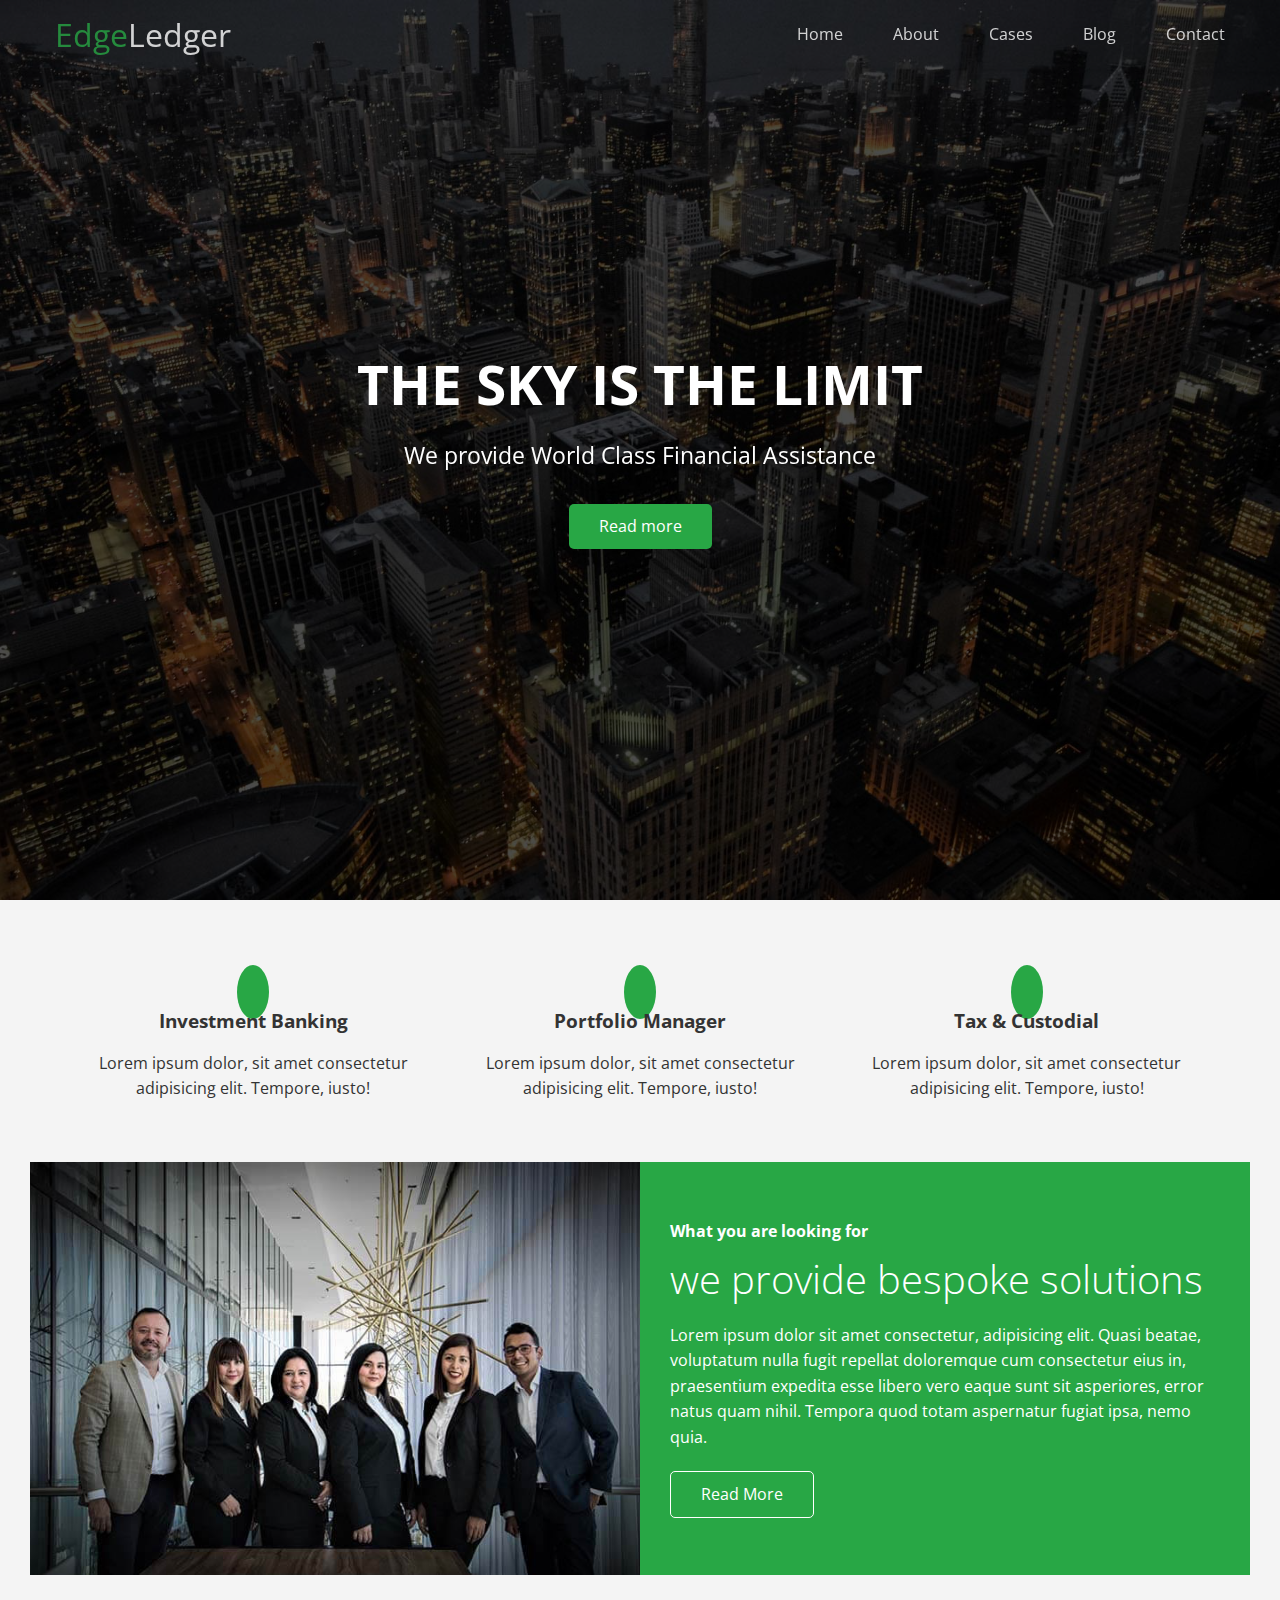
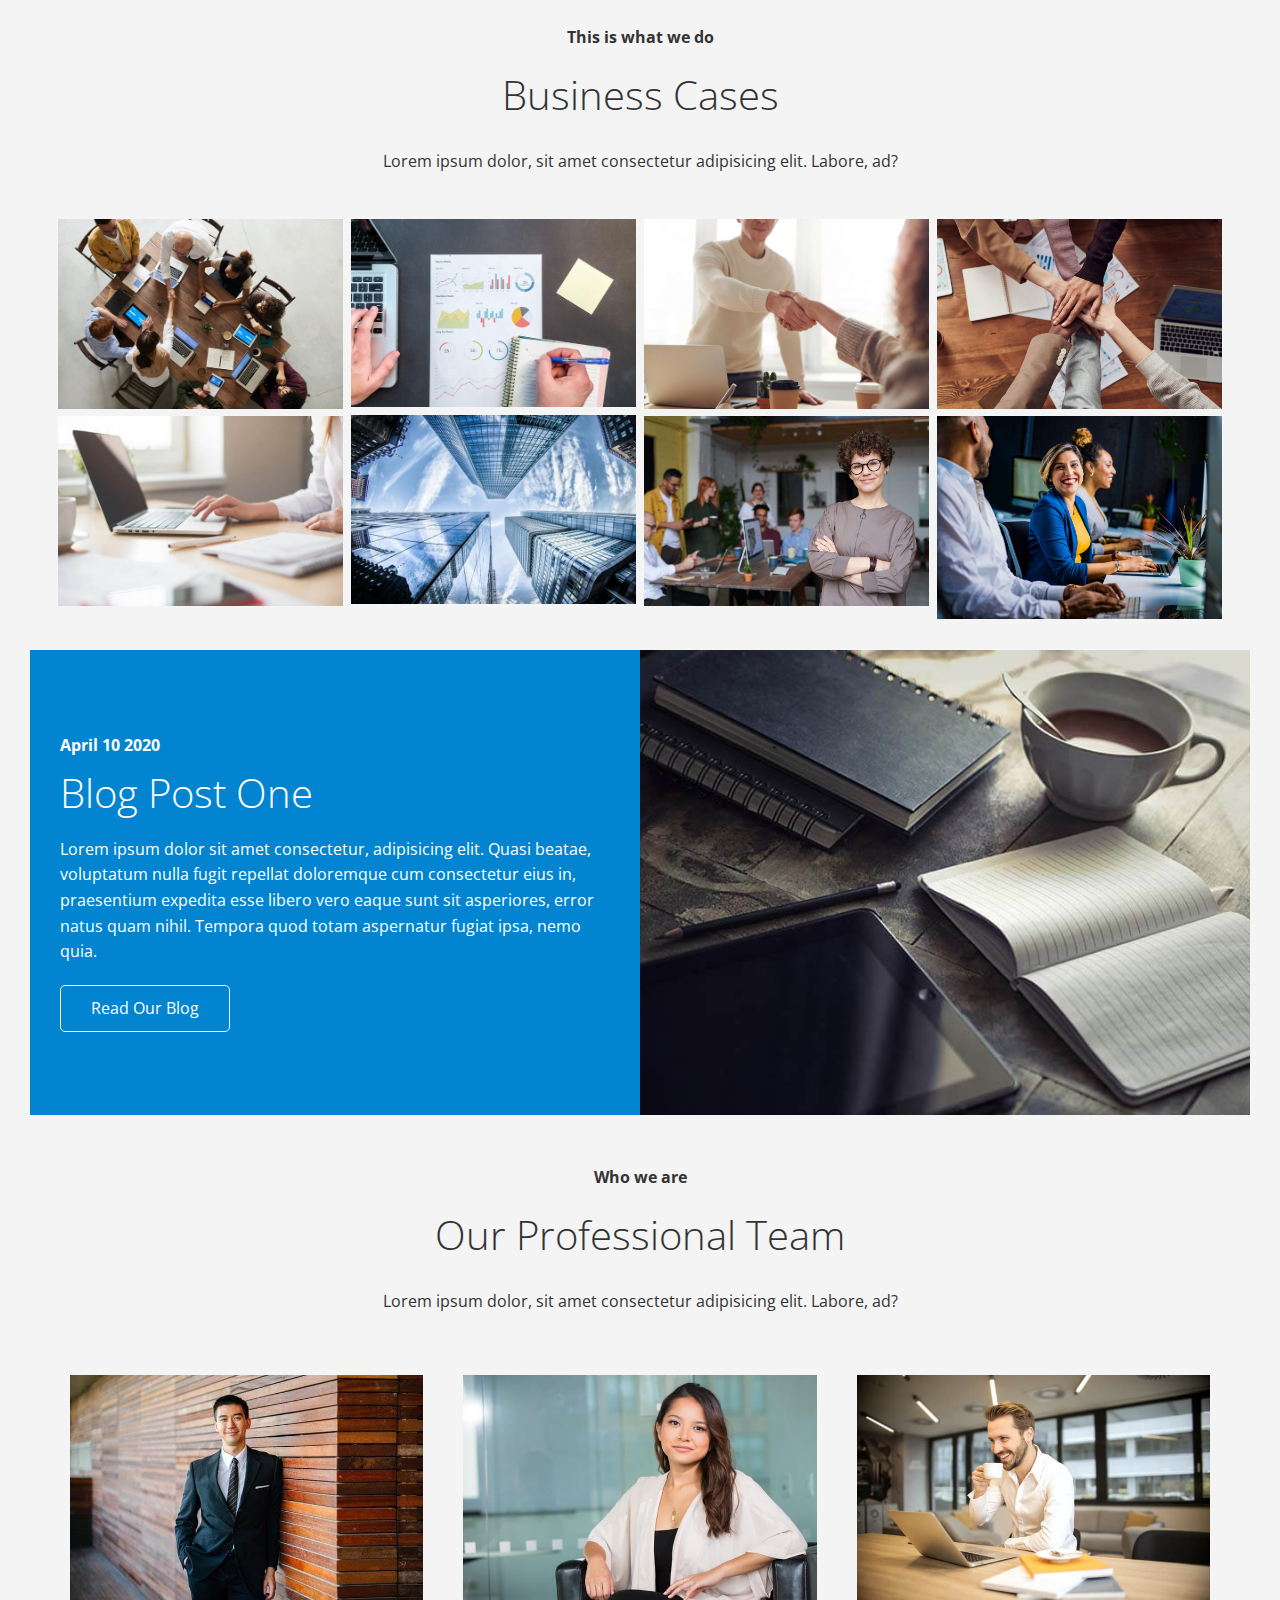
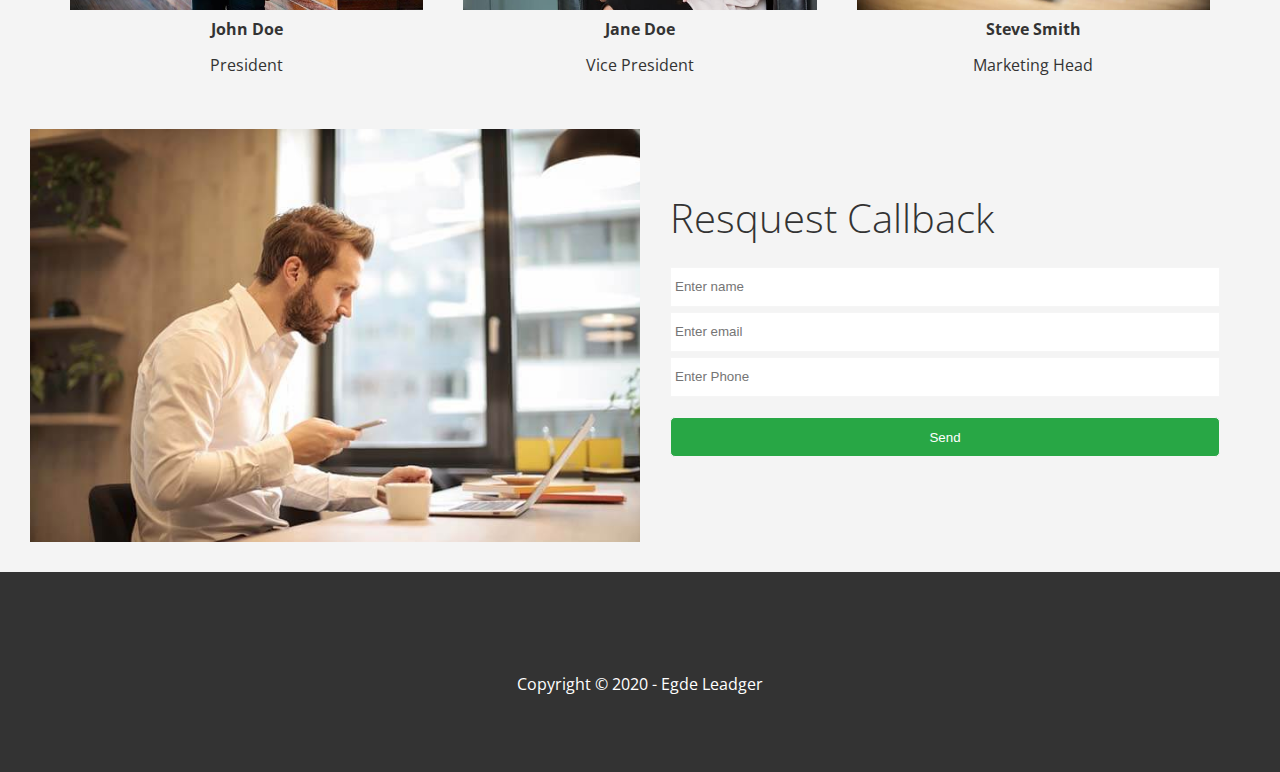
<file: index.html>
<!DOCTYPE html>
<html lang="en">
<head>
    <meta charset="UTF-8">
    <meta name="viewport" content="width=device-width, initial-scale=1.0">
    <link rel="shortcut icon" type="image/x-icon"  type="image/x-icon" href="/favicon.ico" />
    <link
      rel="stylesheet"
      href="https://cdnjs.cloudflare.com/ajax/libs/font-awesome/5.13.0/css/all.min.css"
      integrity="sha256-h20CPZ0QyXlBuAw7A+KluUYx/3pK+c7lYEpqLTlxjYQ="
      crossorigin="anonymous"/>
      <link rel="stylesheet" href="css/lightbox.min.css">
      <link rel="stylesheet" href="css/utilities.css">
      <link rel="stylesheet" href="css/style.css">
    <title>Welcome to Edge Leadger</title>
</head>
<body id="home">
    <header class="hero">
        <div id="navbar" class="navbar top">
            <h1 class="logo">
                <a href="#home"><span class="text-primary"><i class="fa fa-book-open"></i> Edge</span>Ledger  </a>          
            </h1>
            <nav>
                <ul>
                    <li><a href="#home">Home</a></li>
                    <li><a href="#about">About</a></li>
                    <li><a href="#cases">Cases</a></li>
                    <li><a href="#blog">Blog</a></li>
                    <li><a href="#contact">Contact</a></li>
                </ul>
            </nav>
        </div>
        <div class="content">
            <h1>THE SKY IS THE LIMIT    </h1>
            <p> We provide World Class Financial Assistance </p>
            <a href="#about" class="btn">
                <i class="fas fa-chevron-right"></i> Read more
            </a>
        </div>
    </header>
    <main>
        <section id="about" class="icons bg-light">
          <!-- About: Icons -->
          <section id="about" class="icons bg-light">
            <div class="flex-items">
              <div>
                <i class="fas fa-university fa-2x"></i>
                <div>
                  <h3>Investment Banking</h3>
                  <p>
                    Lorem ipsum dolor, sit amet consectetur adipisicing elit.
                    Tempore, iusto!
                  </p>
                </div>
              </div>
              <div>
                <i class="fas fa-book-reader fa-2x"></i>
                <div>
                  <h3>Portfolio Manager</h3>
                  <p>
                    Lorem ipsum dolor, sit amet consectetur adipisicing elit.
                    Tempore, iusto!
                  </p>
                </div>
              </div>
              <div>
                <i class="fas fa-pencil-alt fa-2x"></i>
                <div>
                  <h3>Tax & Custodial</h3>
                  <p>
                    Lorem ipsum dolor, sit amet consectetur adipisicing elit.
                    Tempore, iusto!
                  </p>
                </div>
              </div>
            </div>
          </section>

          <!-- About : Solution -->
          <sections class="solution flex-columns">
              <div class="row">
                  <div class="column">
                      <div class="column-1">
                        <img src="images/home/people.jpg" alt="">
                      </div>
                  </div>
                  <div class="column">
                      <div class="column-2 bg-primary" >
                          <h4>What you are looking for</h4>
                          <h2>we provide bespoke solutions</h2>
                          <p>Lorem ipsum dolor sit amet consectetur, adipisicing elit. Quasi beatae,
                              voluptatum nulla fugit repellat doloremque cum consectetur eius in,
                              praesentium expedita esse libero vero eaque sunt sit asperiores,
                              error natus quam nihil. Tempora quod totam aspernatur fugiat ipsa, nemo quia.
                          </p>
                          <a href="#" class="btn btn-outline">Read More
                            <!-- <i class="fas fa-chevron"></i>  -->
                          </a>
                      </div>
                  </div>
              </div>
          </sections>
          <!-- cases -->
          <section id="cases" class="cases flex-grid section-padding">
            <header class="section-header">
              <h4>This is what we do</h4>
              <h2>Business Cases</h2>
              <p>Lorem ipsum dolor, sit amet consectetur adipisicing elit. Labore, ad?</p>
            </header>
            <div class="row">
              <div class="column">
                <a href="images/cases/cases1.jpg" data-lightbox="cases" data-title="Lorem ipsum dolor, sit amet consectetur adipisicing elit. Labore">
                  <img src="images/cases/cases1.jpg" alt="">
                </a>
                <a href="images/cases/cases2.jpg" data-lightbox="cases" data-title="Lorem ipsum dolor, sit amet consectetur adipisicing elit. Labore">
                  <img src="images/cases/cases2.jpg" alt="">
                </a>
              </div>
              <div class="column">
                <a href="images/cases/cases3.jpg" data-lightbox="cases" data-title="Lorem ipsum dolor, sit amet consectetur adipisicing elit. Labore">
                  <img src="images/cases/cases3.jpg" alt="">
                </a>
                <a href="images/cases/cases4.jpg" data-lightbox="cases" data-title="Lorem ipsum dolor, sit amet consectetur adipisicing elit. Labore">
                  <img src="images/cases/cases4.jpg" alt="">
                </a>
              </div>
              <div class="column">
                <a href="images/cases/cases5.jpg" data-lightbox="cases" data-title="Lorem ipsum dolor, sit amet consectetur adipisicing elit. Labore">
                  <img src="images/cases/cases5.jpg" alt="">
                </a>
                <a href="images/cases/cases6.jpg" data-lightbox="cases" data-title="Lorem ipsum dolor, sit amet consectetur adipisicing elit. Labore">
                  <img src="images/cases/cases6.jpg" alt="">
                </a>                
              </div>
              <div class="column">
                <a href="images/cases/cases7.jpg" data-lightbox="cases" data-title="Lorem ipsum dolor, sit amet consectetur adipisicing elit. Labore">
                  <img src="images/cases/cases7.jpg" alt="">
                </a>
                <a href="images/cases/cases8.jpg" data-lightbox="cases" data-title="Lorem ipsum dolor, sit amet consectetur adipisicing elit. Labore">
                  <img src="images/cases/cases8.jpg" alt="">
                </a>
              </div>
            </div>
          </section>

          <!-- blog -->
          <sections id="blog" class="blog flex-columns flex-reverse">
            <div class="row">
                <div class="column">
                    <div class="column-1">
                      <img src="images/home/blog.jpg" alt="">
                    </div>
                </div>
                <div class="column">
                    <div class="column-2 bg-secondary" >
                        <h4>April 10 2020</h4>
                        <h2>Blog Post One</h2>
                        <p>Lorem ipsum dolor sit amet consectetur, adipisicing elit. Quasi beatae,
                            voluptatum nulla fugit repellat doloremque cum consectetur eius in,
                            praesentium expedita esse libero vero eaque sunt sit asperiores,
                            error natus quam nihil. Tempora quod totam aspernatur fugiat ipsa, nemo quia.
                        </p>
                        <a href="blog.html" class="btn btn-outline">
                          <!-- <i class="fas fa-chevron"></i> -->
                          Read Our Blog 
                        </a>
                    </div>
                </div>
            </div>
        </sections>

         <!-- team -->
         <section id="team" class="team section-padding">
          <header class="section-header">
            <h4>Who we are</h4>
            <h2>Our Professional Team</h2>
            <p>Lorem ipsum dolor, sit amet consectetur adipisicing elit. Labore, ad?</p>
          </header>
          <div class="flex-items">
            <div>
              <img src="images/team/person1.jpg" alt="">
              <h4>John Doe</h4>
              <p>President</p>
            </div>
            <div>
              <img src="images/team/person2.jpg" alt="">
              <h4>Jane Doe</h4>
              <p> Vice President</p>
            </div>
            <div>
              <img src="images/team/person3.jpg" alt="">
              <h4>Steve Smith</h4>
              <p>Marketing Head</p>
            </div>
          </div>
         
        </section>

         <!-- contact -->
         <sections id="contact" class="contact flex-columns">
          <div class="row">
              <div class="column">
                  <div class="column-1">
                    <img src="images/home/contact.jpg" alt="">
                  </div>
              </div>
              <div class="column">
                  <div class="column-2 bg-light" >
                    <h2>Resquest Callback</h2>
                      <form action="" class="callback-form">
                        <div class="form-control">
                          <label for="name"></label>
                          <input type="text" name="name" id="name" placeholder="Enter name">
                        </div>
                        <div class="form-control">
                          <label for="email"></label>
                          <input type="text" name="email" id="email" placeholder="Enter email">
                        </div>
                        <div class="form-control">
                          <label for="phone"></label>
                          <input type="text" name="phone" id="phone" placeholder="Enter Phone">
                        </div>
                        <input type="submit" value="Send" id="submit" class="btn">
                      </form>
                  </div>
              </div>
          </div>
      </sections>

    </main>

    <footer class="footer bg-dark">
      <div class="social">
        <a href="#"><i class="fab fa-facebook fa-2x"></i></a>
        <a href="#"><i class="fab fa-twitter fa-2x"></i></a>
        <a href="#"><i class="fab fa-youtube fa-2x"></i></a>
        <a href="#"><i class="fab fa-linkedin fa-2x"></i></a>
      </div>
      <p>Copyright &copy; 2020 - Egde Leadger</p>
    </footer>

    <script src="https://code.jquery.com/jquery-3.5.1.min.js" integrity="sha256-9/aliU8dGd2tb6OSsuzixeV4y/faTqgFtohetphbbj0=" 
    crossorigin="anonymous"></script>
    
    <script src="js/lightbox.min.js"></script>
    
    
    <script>
      const navbar = document.getElementById('navbar');
      let scrolled = false;

      window.onscroll = function (){
        if (window.pageYOffset > 100){
          navbar.classList.remove('top');
          if (!scrolled){
            navbar.style.transform = "translateY(-70px)";
          }
          setTimeout (function() {
            navbar.style.transform = "translateY(0)";
            scrolled = true;
          }, 500)
        }else {
          navbar.classList.add('top');
          scrolled = false;
        }
      }

      
      // Smooth Scrolling
      $('#navbar a, .btn').on('click', function (e) {
        if (this.hash !== '') {
          e.preventDefault();

          const hash = this.hash;

          $('html, body').animate(
            {
              scrollTop: $(hash).offset().top - 100,
            },
            800
          );
        }
      });
    </script>
    
</body>
</html>
</file>
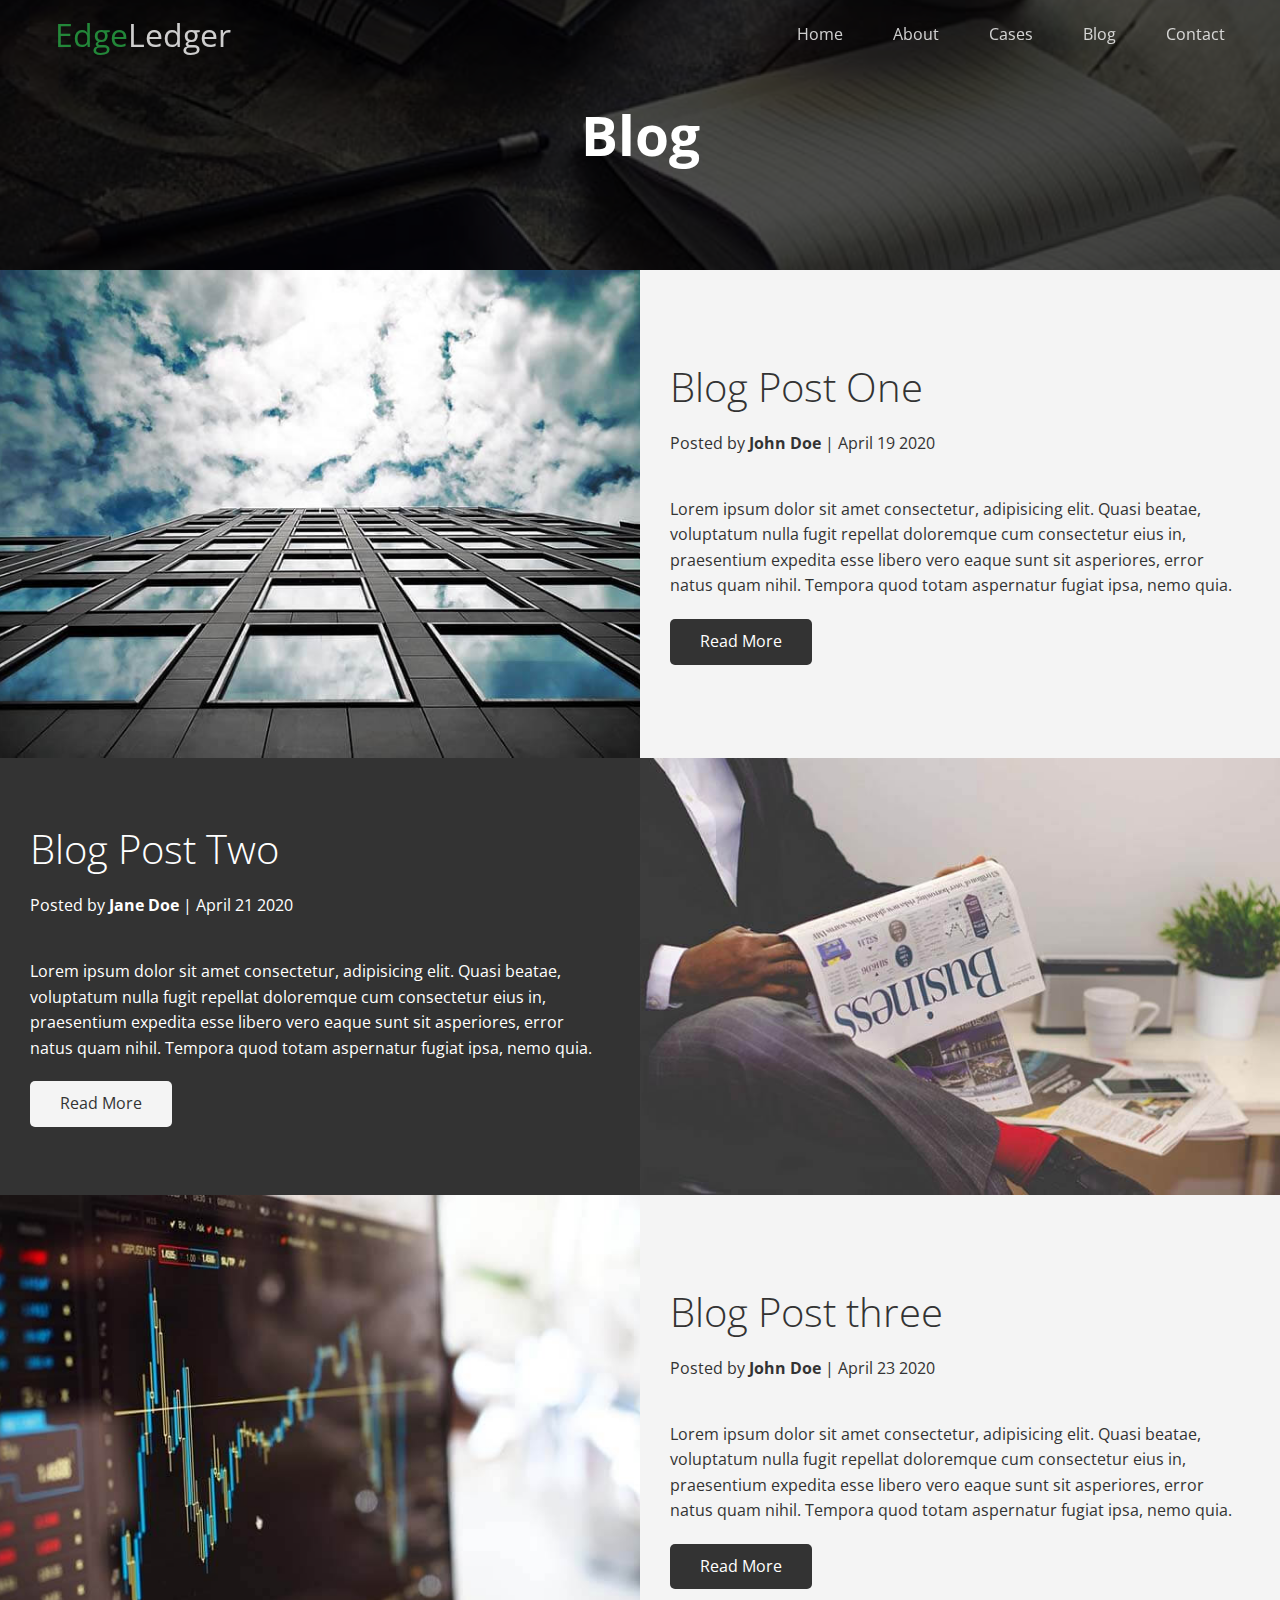
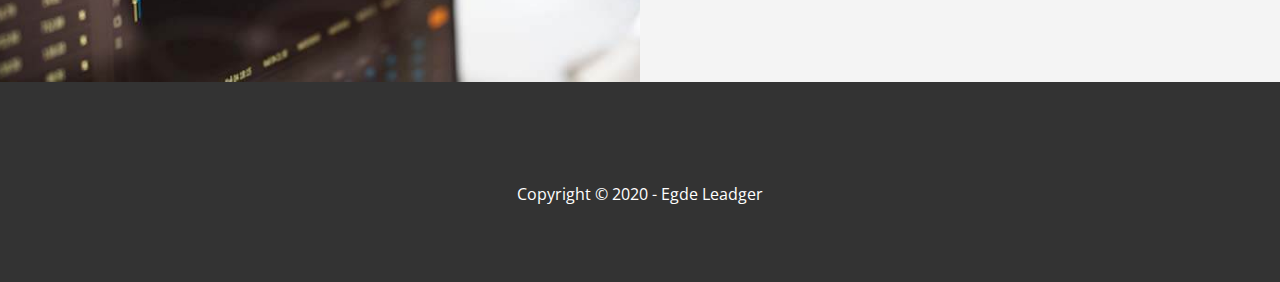
<file: blog.html>
<!DOCTYPE html>
<html lang="en">
<head>
    <meta charset="UTF-8">
    <meta name="viewport" content="width=device-width, initial-scale=1.0">
    <link
      rel="stylesheet"
      href="https://cdnjs.cloudflare.com/ajax/libs/font-awesome/5.13.0/css/all.min.css"
      integrity="sha256-h20CPZ0QyXlBuAw7A+KluUYx/3pK+c7lYEpqLTlxjYQ="
      crossorigin="anonymous"/>
    <link rel="stylesheet" href="css/utilities.css">
    <link rel="stylesheet" href="css/style.css">
    <title>Read our blog</title>
</head>
<body id="home">
    <header class="hero blog">
        <div class="navbar top" id="navbar">
            <h1 class="logo">
                <a href="index.html"><span class="text-primary"><i class="fa fa-book-open"></i> Edge</span>Ledger  </a>           
            </h1>
            <nav>
                <ul>
                    <li><a href="index.html">Home</a></li>
                    <li><a href="index.html#about">About</a></li>
                    <li><a href="index.html#cases">Cases</a></li>
                    <li><a href="index.html#blog">Blog</a></li>
                    <li><a href="index.html#contact">Contact</a></li>
                </ul>
            </nav>
        </div>
        <div class="content">
            <h1>Blog</h1>
            
        </div>
    </header>

    <main>
        <article class="flex-columns">
            <div class="row">
                <div class="column">
                    <div class="column-1">
                      <img src="images/blog/blog1.jpg" alt="">
                    </div>
                </div>
                <div class="column">
                    <div class="column-2 bg-light" >
                        <h2>Blog Post One</h2>
                        <p class="meta">
                            <i class="fas fa-user"></i> Posted by <strong>John Doe</strong> | April 19 2020
                        </p>
                        <p>Lorem ipsum dolor sit amet consectetur, adipisicing elit. Quasi beatae,
                            voluptatum nulla fugit repellat doloremque cum consectetur eius in,
                            praesentium expedita esse libero vero eaque sunt sit asperiores,
                            error natus quam nihil. Tempora quod totam aspernatur fugiat ipsa, nemo quia.
                        </p>
                        <a href="post.html" class="btn btn-dark">Read More
                          <!-- <i class="fas fa-chevron"></i>  -->
                        </a>
                    </div>
                </div>
            </div>
        </article>

        <article class="flex-columns flex-reverse">
            <div class="row">
                <div class="column">
                    <div class="column-1">
                      <img src="images/blog/blog2.jpg" alt="">
                    </div>
                </div>
                <div class="column">
                    <div class="column-2 bg-dark" >
                        <h2>Blog Post Two</h2>
                        <p class="meta">
                            <i class="fas fa-user"></i> Posted by <strong>Jane Doe</strong> | April 21 2020
                        </p>
                        <p>Lorem ipsum dolor sit amet consectetur, adipisicing elit. Quasi beatae,
                            voluptatum nulla fugit repellat doloremque cum consectetur eius in,
                            praesentium expedita esse libero vero eaque sunt sit asperiores,
                            error natus quam nihil. Tempora quod totam aspernatur fugiat ipsa, nemo quia.
                        </p>
                        <a href="post.html" class="btn btn-light">Read More
                          <!-- <i class="fas fa-chevron"></i>  -->
                        </a>
                    </div>
                </div>
            </div>
        </article>

        <article class="flex-columns">
            <div class="row">
                <div class="column">
                    <div class="column-1">
                      <img src="images/blog/blog3.jpg" alt="">
                    </div>
                </div>
                <div class="column">
                    <div class="column-2 bg-light" >
                        <h2>Blog Post three</h2>
                        <p class="meta">
                            <i class="fas fa-user"></i> Posted by <strong>John Doe</strong> | April 23 2020
                        </p>
                        <p>Lorem ipsum dolor sit amet consectetur, adipisicing elit. Quasi beatae,
                            voluptatum nulla fugit repellat doloremque cum consectetur eius in,
                            praesentium expedita esse libero vero eaque sunt sit asperiores,
                            error natus quam nihil. Tempora quod totam aspernatur fugiat ipsa, nemo quia.
                        </p>
                        <a href="post.html" class="btn btn-dark">Read More
                          <!-- <i class="fas fa-chevron"></i>  -->
                        </a>
                    </div>
                </div>
            </div>
        </article>
    </main>

    <footer class="footer bg-dark">
      <div class="social">
        <a href="#"><i class="fab fa-facebook fa-2x"></i></a>
        <a href="#"><i class="fab fa-twitter fa-2x"></i></a>
        <a href="#"><i class="fab fa-youtube fa-2x"></i></a>
        <a href="#"><i class="fab fa-linkedin fa-2x"></i></a>
      </div>
      <p>Copyright &copy; 2020 - Egde Leadger</p>
    </footer>

    <script>
        const navbar = document.getElementById('navbar');
      let scrolled = false;

      window.onscroll = function (){
        if (window.pageYOffset > 100){
          navbar.classList.remove('top');
          if (!scrolled){
            navbar.style.transform = "translateY(-70px)";
          }
          setTimeout (function() {
            navbar.style.transform = "translateY(0)";
            scrolled = true;
          }, 500)
        }else {
          navbar.classList.add('top');
          scrolled = false;
        }
      }

    </script>
    
</body>
</html>
</file>
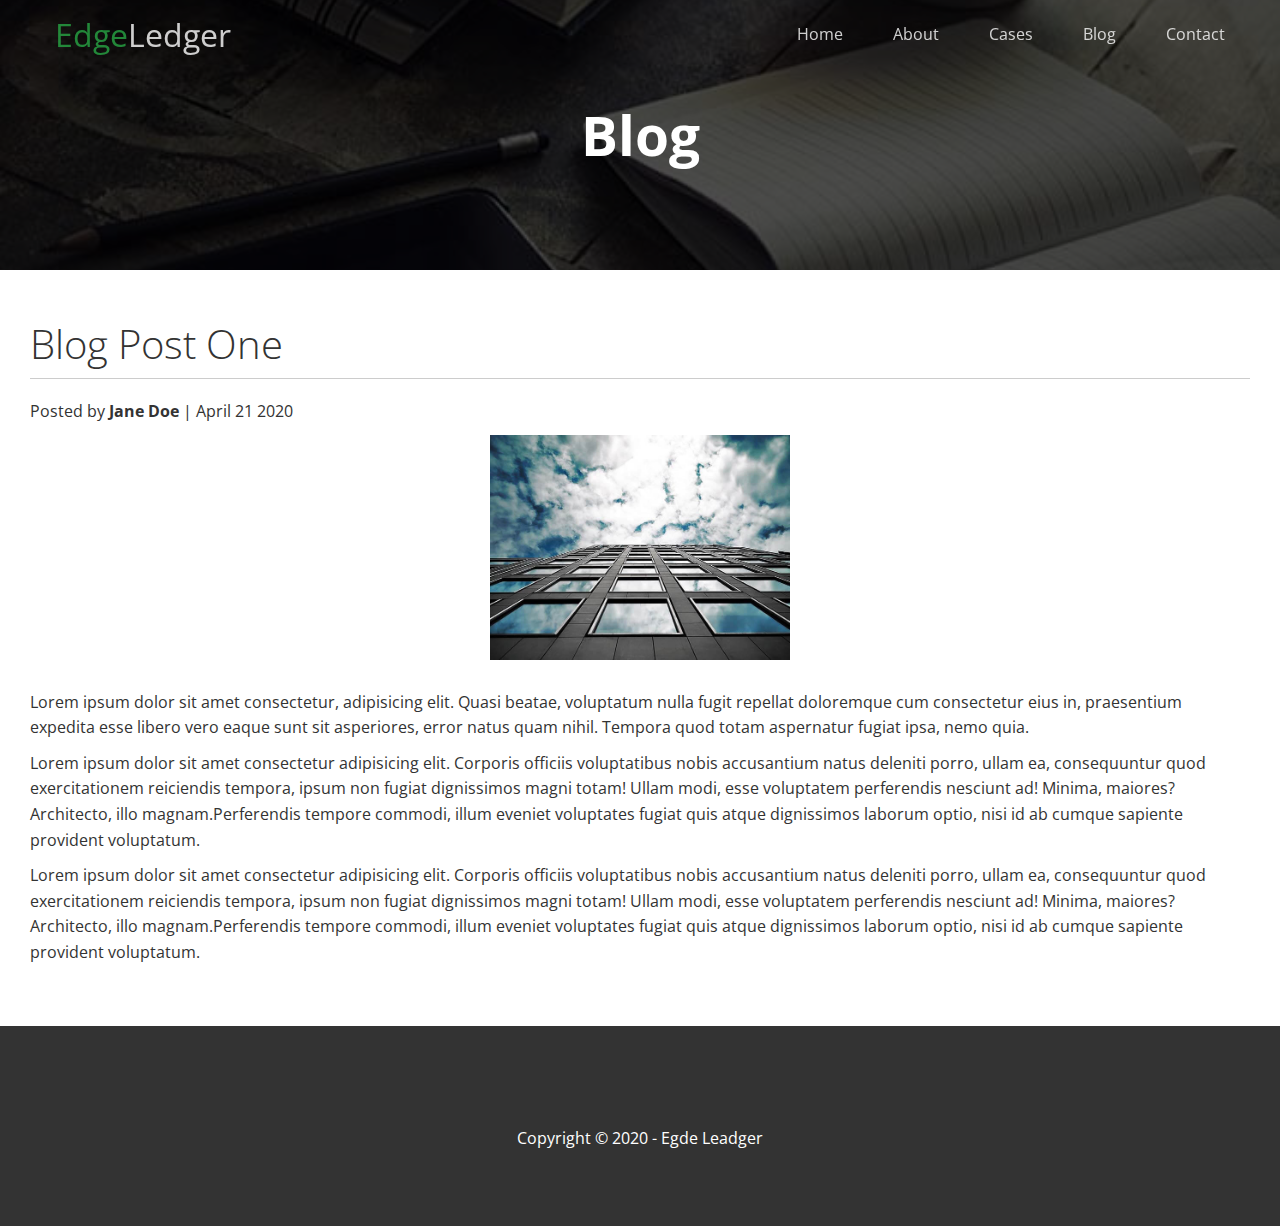
<file: post.html>
<!DOCTYPE html>
<html lang="en">
<head>
    <meta charset="UTF-8">
    <meta name="viewport" content="width=device-width, initial-scale=1.0">
    <link
      rel="stylesheet"
      href="https://cdnjs.cloudflare.com/ajax/libs/font-awesome/5.13.0/css/all.min.css"
      integrity="sha256-h20CPZ0QyXlBuAw7A+KluUYx/3pK+c7lYEpqLTlxjYQ="
      crossorigin="anonymous"/>
    <link rel="stylesheet" href="css/utilities.css">
    <link rel="stylesheet" href="css/style.css">
    <title>Post One</title>
</head>
<body id="home">
    <header class="hero blog">
        <div class="navbar top" id="navbar">
            <h1 class="logo">
                <a href="index.html"><span class="text-primary"><i class="fa fa-book-open"></i> Edge</span>Ledger  </a>             
            </h1>
            <nav>
                <ul>
                    <li><a href="index.html">Home</a></li>
                    <li><a href="index.html#about">About</a></li>
                    <li><a href="index.html#cases">Cases</a></li>
                    <li><a href="index.html#blog">Blog</a></li>
                    <li><a href="index.html#contact">Contact</a></li>
                </ul>
            </nav>
        </div>
        <div class="content">
            <h1>Blog</h1>
            
        </div>
    </header>

    <main>
        <section class="post">
            <h2>Blog Post One</h2>
            <p class="meta">
                <i class="fas fa-user"></i> Posted by <strong>Jane Doe</strong> | April 21 2020
                <img src="images/blog/blog1.jpg" alt="">
            </p>
            <p>Lorem ipsum dolor sit amet consectetur, adipisicing elit. Quasi beatae,
                voluptatum nulla fugit repellat doloremque cum consectetur eius in,
                praesentium expedita esse libero vero eaque sunt sit asperiores,
                error natus quam nihil. Tempora quod totam aspernatur fugiat ipsa, nemo quia.
            </p>
            <p>
                Lorem ipsum dolor sit amet consectetur adipisicing elit. Corporis officiis voluptatibus nobis
                accusantium natus deleniti porro, ullam ea, consequuntur quod exercitationem reiciendis tempora,
                ipsum non fugiat dignissimos magni totam! Ullam modi, esse voluptatem perferendis nesciunt ad! Minima,
                maiores? Architecto, illo magnam.Perferendis tempore commodi, illum eveniet voluptates fugiat quis atque
                dignissimos laborum optio, nisi id ab cumque sapiente provident voluptatum.
            </p>
            <p>
                Lorem ipsum dolor sit amet consectetur adipisicing elit. Corporis officiis voluptatibus nobis
                accusantium natus deleniti porro, ullam ea, consequuntur quod exercitationem reiciendis tempora,
                ipsum non fugiat dignissimos magni totam! Ullam modi, esse voluptatem perferendis nesciunt ad! Minima,
                maiores? Architecto, illo magnam.Perferendis tempore commodi, illum eveniet voluptates fugiat quis atque
                dignissimos laborum optio, nisi id ab cumque sapiente provident voluptatum.
            </p>
        </section>
    </main>

    <footer class="footer bg-dark">
      <div class="social">
        <a href="#"><i class="fab fa-facebook fa-2x"></i></a>
        <a href="#"><i class="fab fa-twitter fa-2x"></i></a>
        <a href="#"><i class="fab fa-youtube fa-2x"></i></a>
        <a href="#"><i class="fab fa-linkedin fa-2x"></i></a>
      </div>
      <p>Copyright &copy; 2020 - Egde Leadger</p>
    </footer>

    <script>
        const navbar = document.getElementById('navbar');
      let scrolled = false;

      window.onscroll = function (){
        if (window.pageYOffset > 100){
          navbar.classList.remove('top');
          if (!scrolled){
            navbar.style.transform = "translateY(-70px)";
          }
          setTimeout (function() {
            navbar.style.transform = "translateY(0)";
            scrolled = true;
          }, 500)
        }else {
          navbar.classList.add('top');
          scrolled = false;
        }
      }

    </script>
    
</body>
</html>
</file>
<file: css/utilities.css>
/*  الحاجات الثابته*/
/* text color*/

.text-primary {
    color: #28a745;
}

.text-secondary {
    color: #0284d0;
}

/*button*/
.btn {
    cursor: pointer;
    display: inline-block;
    padding: 10px 30px;
    color: #fff;
    background-color: #28a745;
    border: none;
    border-radius: 5px;
    
}

.btn:hover {
    opacity: 0.9;
}

.btn-primary, .bg-primary {
    background: #28a745;
    color: #fff;
}

.btn-secondary, .bg-secondary {
    background: #0284d0;
    color: #fff;
}

.btn-dark, .bg-dark {
    background: #333;
    color: #fff;
}

.btn-light, .bg-light {
    background: #f4f4f4;
    color: #333;
}

.btn-outline {
    background: transparent;
    border: 1px solid #fff;
}

/*flex items*/

.flex-items {
    display: flex;
    text-align: center;
    justify-content: center;
    text-align: center;
    height: 100%;
}

.flex-items > div {
    padding: 20px;
}

/* flex columns*/

.flex-columns.flex-reverse .row {
    flex-direction: row-reverse;
}


.flex-columns .row {
    display: flex;
    flex-direction: row;
    flex-wrap: wrap;
    width: 100%;
}

.flex-columns .column {
    display: flex;
    flex-direction: column;
    flex-basis: 100%;
    flex: 1;
}

.flex-columns .column .column-1,
.flex-columns .column .column-2 {
    height: 100%;
}

.flex-columns img {
    width: 100%;
    height: 100%;
    object-fit: cover;
}

.flex-columns .column-2 {
    display: flex;
    flex-direction: column;
    align-items: flex-start;
    justify-content: center;
    padding:30px ;
}

.flex-columns h2 {
    font-size: 40px;
    font-weight: 100;
}

.flex-columns h4 {
    margin-bottom: 10px ;
}

.flex-columns p {
    margin: 20px 0 ;
}

/*section header */

.section-header {
    padding: 30px;
    display: flex;
    flex-direction: column;
    align-items: center;
    justify-content: center;
    text-align: center;
}

.section-header h2 {
    font-size: 40px;
    margin: 20px 0 ;
}

.section-padding {
    padding: 20px 20px;
}

/*flex grid*/

.flex-grid .row {
    display: flex;
    flex-wrap: wrap;
    padding: 0 4px;
}

.flex-grid .column {
    flex: 25%;
    max-width: 25%;
    padding: 4px;
}
</file>
<file: css/style.css>
@import url('https://fonts.googleapis.com/css2?family=Open+Sans:wght@300;400&display=swap');


* {
    box-sizing: border-box;
    padding: 0;
    margin: 0;
}

body {
    font-family: 'open sans', sans-serif;
    background: #fff;
    color: #333;
    line-height: 1.6;
}

ul {
    list-style: none;
}

a {
    color: #333;
    text-decoration: none;
}

h1, h2 {
    font-weight: 300;
    line-height: 1.2;
}

p {
    margin: 10px 0;
}

img {
    width: 100%;
}

/* navbar */ 

.navbar {
    display: flex;
    align-items: center;
    justify-content: space-between;
    background-color: #333;
    color: #fff;
    opacity: 0.8;
    width: 100%;
    height: 70px;
    position: fixed;
    top: 0px;
    padding: 0 30px;
    transition: 0.5s ease-in;
}

.navbar.top {
    background: transparent;
}

.navbar a {
    color: #fff;
    padding: 10px 20px;
    margin: 0 5px;
}

.navbar li a:hover {
    border-bottom: #28a745 solid;

}

.navbar ul {
    display: flex;
}

.navbar .logo {
    font-weight: 400 ;
}


/*header*/

.hero{
    background: url('../images/home/showcase.jpg') no-repeat center center/cover;
    height: 100vh;
    position: relative;
    color: #fff;
}

.hero .content {
    display: flex;
    flex-direction: column;
    align-items: center;
    justify-content: center;
    text-align: center;
    height: 100%;
    padding: 0 20px;
}

.hero .content h1 {
    font-size: 55px;
    font-weight: bold;
}

.hero .content p {
    font-size: 23px;
    max-width: 600px;
    margin: 20px 0 30px;
}

.hero::before {
    content: '';
    position: absolute;
    top: 0;
    left: 0;
    width: 100%;
    height: 100%;
    background-color: rgba(0,0,0,0.7);
}

.hero * {
    z-index: 10;
}

.hero.blog {
    background: url('../images/home/blog.jpg') no-repeat center center/cover;
    height: 30vh ;

}

/*icons*/
.icons {
    padding: 30px;
}

.icons h3 {
    font-weight: bold;
    margin-bottom: 15px;
}

.icons i {
    background-color: #28a745;
    color: #fff;
    padding: 1rem;
    border-radius: 50%;
    margin-bottom: 15px;
}

.cases img:hover {
    opacity: 0.7;
}

/*callback form*/

.callback-form {
    width: 100%;
    padding: 20px 0 ;
}

.callback-form label {
    display: block;
    margin-bottom: 5px;
}

.callback-form .fom-control {
    margin-bottom: 15px;
} 

.callback-form input {
    width: 100%;
    padding: 4px;
    height: 40px;
    border: #f5f5f5 1px solid;
}

.callback-form input:focus{
    outline-color: #28a745;
}

.callback-form .btn {
    padding: 12px 0 ;
    margin-top: 20px;
}

.post {
    padding: 50px 30px;
}

.post h2 {
    font-size: 40px;
    margin-bottom:20px ;
    padding-bottom: 10px;
    border-bottom: #ccc solid 1px;
}

.post .meta {
    margin-bottom: 30px;
}

.post img {
    width: 300px;
    display: block;
    margin: 10px auto;
}

/*footer*/
.footer {
    display: flex;
    flex-direction: column;
    align-items: center;
    justify-content: center;
    text-align: center;
    height: 200px;
}

.footer a {
    color: #fff;
}

.footer a:hover{
    color: #28a745;
}

.footer .social > * {
    margin-right: 30px;
}

/* mobile*/

@media (max-width: 768px) {
   .navbar {
       flex-direction: column;
       height: 120px;
       padding: 20px;
   } 

   .navbar a {
       padding: 10px 10px;
       margin: 0 3px;
   }

   .flex-items {
       flex-direction: column;
   }

   .flex-colums .column {
       flex: 100%;
       max-width: 100%;
       
   }

   .team img {
       width: 70%;
   }
}
</file>
